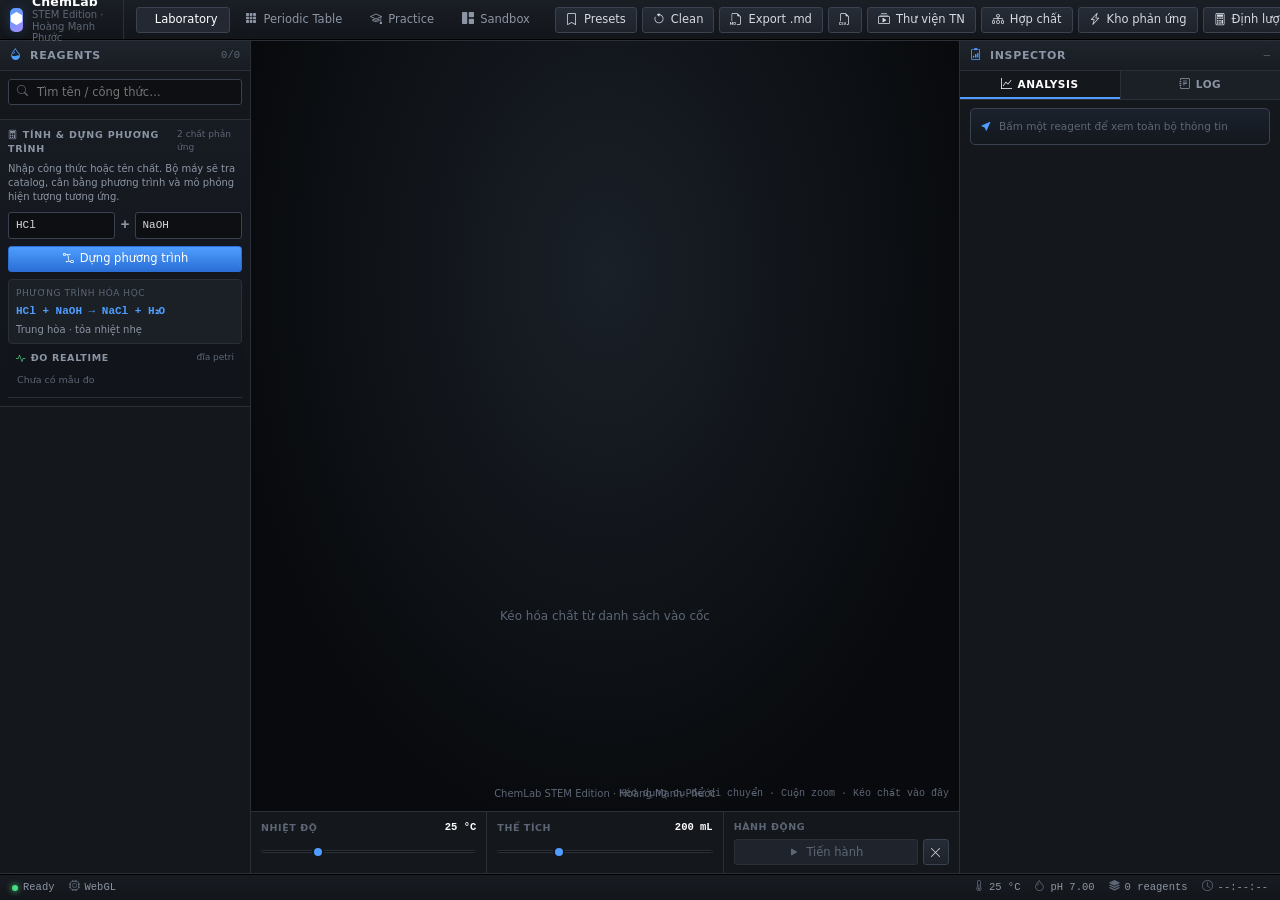
<file: index_updated(1).html>
<!DOCTYPE html>
<html lang="vi" data-bs-theme="dark">
<head>
<meta charset="UTF-8">
<meta name="viewport" content="width=device-width, initial-scale=1, viewport-fit=cover">
<meta name="theme-color" content="#0b0d10">
<meta name="description" content="ChemLab STEM PWA: mô phỏng, định lượng, cân bằng ion và oxi hóa-khử">
<meta name="mobile-web-app-capable" content="yes">
<meta name="apple-mobile-web-app-capable" content="yes">
<meta name="apple-mobile-web-app-status-bar-style" content="black-translucent">
<link rel="manifest" href="./manifest.webmanifest">
<title>ChemLab STEM Edition — Hoàng Mạnh Phước</title>
<link href="https://cdn.jsdelivr.net/npm/bootstrap@5.3.3/dist/css/bootstrap.min.css" rel="stylesheet">
<link href="https://cdn.jsdelivr.net/npm/bootstrap-icons@1.11.3/font/bootstrap-icons.min.css" rel="stylesheet">
<link rel="stylesheet" href="./css/core.css">
<link rel="stylesheet" href="./css/features.css">
</head>
<body>
<div id="splashScreen" role="status" aria-label="Đang khởi động ChemLab STEM"><div class="splash-card"><div class="splash-mark"><i class="bi bi-hexagon-fill"></i></div><h1 class="splash-title">ChemLab</h1><div class="splash-sub">STEM Edition</div><div class="splash-credit">Sản phẩm phát triển bởi Hoàng Mạnh Phước</div><div class="splash-loader"></div></div></div>
<script src="./js/boot.js"></script>
<div class="app" data-view="lab" id="appRoot">
  <header class="app-head">
    <div class="brand">
      <div class="brand-mark"><i class="bi bi-hexagon-fill"></i></div>
      <div><div class="brand-name">ChemLab</div><div class="brand-tag">STEM Edition · Hoàng Mạnh Phước</div></div>
    </div>
    <div class="view-switch" id="viewSwitch">
      <button class="view-tab active" data-view="lab"><i class="bi bi-beaker"></i><span>Laboratory</span></button>
      <button class="view-tab" data-view="table"><i class="bi bi-grid-3x3-gap-fill"></i><span>Periodic Table</span></button>
      <button class="view-tab" data-view="practice"><i class="bi bi-mortarboard"></i><span>Practice</span></button><button class="view-tab" data-view="sandbox"><i class="bi bi-grid-1x2-fill"></i><span>Sandbox</span></button>
    </div>
    <div class="head-spacer"></div>
    <div class="head-toolbar" id="toolbarLab">
      <button class="btn-u" data-bs-toggle="dropdown"><i class="bi bi-bookmark"></i> Presets</button>
      <ul class="dropdown-menu dropdown-menu-dark" id="presetsMenu"></ul>
      <button class="btn-u" id="btnReset"><i class="bi bi-arrow-counterclockwise"></i> Clean</button>
      <button class="btn-u" id="btnExportMd"><i class="bi bi-filetype-md"></i> Export .md</button>
      <button class="btn-u" id="btnExportCsv"><i class="bi bi-filetype-csv"></i></button><button class="btn-u" data-bs-toggle="modal" data-bs-target="#libraryModal"><i class="bi bi-collection-play"></i> Thư viện TN</button><button class="btn-u" data-bs-toggle="modal" data-bs-target="#compoundModal"><i class="bi bi-diagram-3"></i> Hợp chất</button><button class="btn-u" data-bs-toggle="modal" data-bs-target="#reactionModal"><i class="bi bi-lightning-charge"></i> Kho phản ứng</button><button class="btn-u" data-bs-toggle="modal" data-bs-target="#quantModal"><i class="bi bi-calculator"></i> Định lượng</button><button class="btn-u" data-bs-toggle="modal" data-bs-target="#advancedChemModal"><i class="bi bi-shuffle"></i> Ion / Redox</button><button class="btn-u" data-bs-toggle="modal" data-bs-target="#knowledgeModal"><i class="bi bi-book-half"></i> MT2</button>
    </div>
    <div class="head-toolbar" id="toolbarTable" style="display:none;">
      <div class="chem-search" style="width:240px;"><i class="bi bi-search"></i><input type="text" id="elSearch" placeholder="Tìm nguyên tố…" autocomplete="off"></div>
    </div>
    <button class="btn-u" data-bs-toggle="modal" data-bs-target="#helpModal"><i class="bi bi-question-circle"></i></button>
  </header>

  <aside class="panel panel-left view-lab">
    <div class="panel-head"><i class="bi bi-droplet-half lead"></i><span class="panel-title">Reagents</span><span class="panel-count" id="chemCount">0/0</span></div>
    <div class="chem-toolbar">
      <div class="chem-search"><i class="bi bi-search"></i><input type="text" id="chemSearch" placeholder="Tìm tên / công thức…" autocomplete="off"></div>
      <div class="chem-filters" id="chemFilters"></div>
    </div>
    <div class="formula-workbench"><div class="instrument-rack-head"><span><i class="bi bi-calculator"></i> Tính & dựng phương trình</span><span class="hint">2 chất phản ứng</span></div><p class="formula-help">Nhập công thức hoặc tên chất. Bộ máy sẽ tra catalog, cân bằng phương trình và mô phỏng hiện tượng tương ứng.</p><div class="formula-inputs"><input id="calcReactantA" class="formula-input" value="HCl" placeholder="Chất A, ví dụ HCl"><span class="formula-plus">+</span><input id="calcReactantB" class="formula-input" value="NaOH" placeholder="Chất B, ví dụ NaOH"></div><button class="btn-u primary formula-run" id="btnBuildEquation"><i class="bi bi-bezier2"></i> Dựng phương trình</button><div class="formula-result" id="formulaResult"><div class="formula-result-label">Phương trình hóa học</div><div class="formula-equation" id="formulaEquation">HCl + NaOH → NaCl + H₂O</div><div class="formula-phenomenon" id="formulaPhenomenon">Trung hòa · tỏa nhiệt nhẹ</div></div><div class="live-measurements"><div class="measurement-head"><span><i class="bi bi-activity"></i> Đo realtime</span><span class="hint">đĩa petri</span></div><div id="liveReadouts" class="live-readouts"><div class="measurement-empty">Chưa có mẫu đo</div></div></div></div>
    <div class="panel-body flush"><div class="chem-list" id="chemList"></div></div>
  </aside>

  <main class="panel panel-center view-lab">
    <div class="viewport" id="viewport">
      <div class="viewport-hud" id="viewportHud"></div>
      <div class="viewport-hint">Kéo dụng cụ để di chuyển · Cuộn zoom · Kéo chất vào đây</div>
      <div class="viewport-empty" id="viewportEmpty"><i class="bi bi-beaker"></i><p>Kéo hóa chất từ danh sách vào cốc</p></div>
      <div class="viewport-drop-hint"><div><i class="bi bi-box-arrow-in-down"></i><p>THẢ VÀO ĐỂ THÊM VÀO ĐĨA PETRI</p></div></div><div class="stem-credit">ChemLab STEM Edition · Hoàng Mạnh Phước</div>
    </div>
    <div class="control-strip">
      <div class="control-cell">
        <div class="control-label"><span>Nhiệt độ</span><span class="control-value" id="valTemp">25 °C</span></div>
        <input type="range" class="slider" id="rngTemp" min="0" max="100" step="1" value="25">
      </div>
      <div class="control-cell">
        <div class="control-label"><span>Thể tích</span><span class="control-value" id="valVolume">200 mL</span></div>
        <input type="range" class="slider" id="rngVolume" min="50" max="600" step="10" value="200">
      </div>
      <div class="control-cell">
        <div class="control-label"><span>Hành động</span></div>
        <div style="display:flex;gap:5px;">
          <button class="btn-u primary" id="btnRun" style="flex:1;justify-content:center;" disabled><i class="bi bi-play-fill"></i> Tiến hành</button>
          <button class="btn-u btn-icon" id="btnClear" title="Bỏ chọn"><i class="bi bi-x-lg"></i></button>
        </div>
      </div>
    </div>
  </main>

  <aside class="panel panel-right view-lab">
    <div class="panel-head"><i class="bi bi-clipboard2-data lead"></i><span class="panel-title">Inspector</span><span class="panel-count" id="analysisCount">—</span></div>
    <div class="right-tabs">
      <button class="right-tab active" data-rtab="analysis"><i class="bi bi-graph-up"></i>Analysis</button>
      <button class="right-tab" data-rtab="log"><i class="bi bi-journal-text"></i>Log</button>
    </div>
    <div class="tab-pane active" id="paneAnalysis"><div class="reagent-inspector" id="reagentInspector"><div class="inspector-empty"><i class="bi bi-cursor-fill"></i><span>Bấm một reagent để xem toàn bộ thông tin</span></div></div><div class="analysis" id="analysis"></div></div>
    <div class="tab-pane" id="paneLog">
      <table class="log-table">
        <thead><tr><th>Time</th><th>Mix</th><th>Phenomenon</th><th>°C</th><th>pH</th><th>Verdict</th></tr></thead>
        <tbody id="logBody"></tbody>
      </table>
      <div class="log-empty" id="logEmpty">Chưa có thí nghiệm nào</div>
    </div>
  </aside>

  <aside class="panel panel-sandbox-tools view-sandbox"><div class="panel-head"><i class="bi bi-flask2 lead"></i><span class="panel-title">Chọn hóa chất</span><span class="panel-count" id="sandboxMaterialCount">0</span></div><div class="sandbox-tools-body"><div class="sandbox-credit"><strong>Sandbox Chemistry</strong><br>Chọn công thức thật rồi kéo lên bảng để xem chất rơi, trộn và phản ứng. Lấy cảm hứng từ <a href="https://github.com/R74nCom/sandboxels" target="_blank" rel="noreferrer">Sandboxels</a>.</div><div class="sandbox-row"><button class="btn-u primary" id="sandboxPause"><i class="bi bi-pause-fill"></i> Tạm dừng</button><button class="btn-u" id="sandboxReset"><i class="bi bi-arrow-counterclockwise"></i> Xóa bàn</button></div><div class="sandbox-row"><button class="btn-u sm" id="sandboxEraser"><i class="bi bi-eraser"></i> Tẩy</button><button class="btn-u sm" id="sandboxSample"><i class="bi bi-lightning-charge"></i> Mẫu HCl + NaOH</button></div><label class="sandbox-label">Cỡ cọ <span id="sandboxBrushValue">4</span></label><input id="sandboxBrush" class="slider" type="range" min="1" max="10" value="4"><div class="sandbox-palette-title">Hóa chất phổ biến</div><div class="sandbox-palette" id="sandboxPalette"></div></div></aside><main class="panel panel-sandbox-canvas view-sandbox"><div class="panel-head"><i class="bi bi-stars lead"></i><span class="panel-title">Chemistry Sandbox</span><span class="panel-count" id="sandboxStatus">Đang chạy</span></div><div class="sandbox-canvas-wrap"><canvas id="sandboxCanvas"></canvas><div class="sandbox-help">Kéo để rắc chất · Các chất tự rơi và phản ứng khi chạm nhau</div></div></main><aside class="panel panel-sandbox-info view-sandbox"><div class="panel-head"><i class="bi bi-activity lead"></i><span class="panel-title">Bảng quan sát</span></div><div class="sandbox-info-body"><div id="sandboxSelectedInfo" class="sandbox-selected-info">Chọn một công thức ở bên trái</div><div class="sandbox-stat-grid"><div><span>Hạt trên bàn</span><strong id="sandboxParticleCount">0</strong></div><div><span>Phản ứng</span><strong id="sandboxReactionCount">0</strong></div></div><div class="section-title"><i class="bi bi-bezier2"></i> Phương trình gần nhất</div><div id="sandboxEquation" class="sandbox-equation">Chưa có phản ứng</div><div class="section-title"><i class="bi bi-lightbulb"></i> Cách chơi</div><p class="sandbox-note">Chọn HCl, NaOH, Na₂CO₃, Zn, Fe, CuSO₄, H₂O₂ hoặc MnO₂. Rắc hai chất cạnh nhau để tạo hiện tượng và phương trình.</p><div class="sandbox-reaction-log" id="sandboxReactionLog">Chưa ghi nhận phản ứng</div></div></aside>

  <aside class="panel panel-legend view-table">
    <div class="panel-head"><i class="bi bi-palette lead"></i><span class="panel-title">Phân loại</span></div>
    <div class="panel-body"><div class="legend-list" id="ptableLegend"></div></div>
  </aside>

  <main class="panel panel-ptable view-table">
    <div class="panel-head"><i class="bi bi-grid-3x3-gap-fill lead"></i><span class="panel-title">Periodic Table of Elements</span><span class="panel-count" id="ptableCount">118 nguyên tố</span></div>
    <div class="ptable-wrap"><div class="ptable-inner"><div class="ptable-grid" id="ptableGrid"></div></div></div>
  </main>

  <aside class="panel panel-element view-table">
    <div class="panel-head"><i class="bi bi-info-circle lead"></i><span class="panel-title">Element Inspector</span><span class="panel-count" id="elCount">—</span></div>
    <div class="panel-body"><div class="element-detail" id="elementDetail"></div></div>
  </aside>

  <main class="panel panel-practice view-practice">
    <div class="panel-head"><i class="bi bi-mortarboard lead"></i><span class="panel-title">Practice Mode</span><span class="panel-count" id="practiceCount">—</span></div>
    <div class="practice-wrap">
      <div class="practice-card">
        <div class="practice-head">
          <i class="bi bi-lightning-charge-fill" style="color:var(--warn);"></i>
          <h3>Cân bằng & Hoàn thành phương trình</h3>
          <div class="meta" id="practiceMeta">Câu 1 / 12</div>
        </div>
        <div class="practice-body">
          <div class="practice-progress" id="practiceProgress"></div>
          <div class="practice-stats">
            <div class="stat"><div class="k">Đúng</div><div class="v" id="statCorrect">0</div></div>
            <div class="stat"><div class="k">Sai</div><div class="v" id="statWrong">0</div></div>
            <div class="stat"><div class="k">Streak</div><div class="v" id="statStreak">0</div></div>
          </div>
          <div class="practice-q" id="practiceQ"></div>
          <div class="practice-eq" id="practiceEq"></div>
          <div class="palette-label">Chọn chất để điền vào ô trống</div>
          <div class="palette" id="practicePalette"></div>
          <div class="practice-actions">
            <div class="practice-feedback info" id="practiceFeedback">Chọn một chất bên trên để bắt đầu</div>
            <button class="btn-u" id="btnPracReset"><i class="bi bi-arrow-counterclockwise"></i> Làm lại</button>
            <button class="btn-u primary" id="btnPracNext"><i class="bi bi-arrow-right"></i> Câu tiếp</button>
          </div>
        </div>
      </div>
    </div>
  </main>

  <aside class="panel panel-side view-practice">
    <div class="panel-head"><i class="bi bi-list-ol lead"></i><span class="panel-title">Bài tập</span><span class="panel-count" id="sideCount">—</span></div>
    <div class="panel-body"><div class="side-list" id="practiceSide"></div></div>
  </aside>

  <footer class="app-status">
    <span class="item"><span class="dot"></span><span id="statusMsg">Ready</span></span>
    <span class="item"><i class="bi bi-cpu"></i><span id="statusDevice">WebGL</span></span>
    <span class="spacer"></span>
    <span class="item"><i class="bi bi-thermometer-half"></i><span id="statusTemp">25 °C</span></span>
    <span class="item"><i class="bi bi-droplet"></i><span id="statusPh">pH 7.00</span></span>
    <span class="item"><i class="bi bi-stack"></i><span id="statusCount">0 reagents</span></span>
    <span class="item"><i class="bi bi-clock"></i><span id="statusTime">--:--:--</span></span>
  </footer>
</div>

<div class="modal fade" id="libraryModal" tabindex="-1"><div class="modal-dialog modal-lg modal-dialog-centered modal-dialog-scrollable"><div class="modal-content"><div class="modal-header"><h5 class="modal-title"><i class="bi bi-collection-play" style="color:var(--accent);"></i> Thư viện thí nghiệm phổ thông</h5><button class="btn-close" data-bs-dismiss="modal"></button></div><div class="modal-body"><p class="library-intro">Chọn một bài mẫu để nạp nhanh hóa chất, nhiệt độ và thể tích vào đĩa petri. Hãy quan sát phương trình ở sidebar rồi nhấn <strong>Tiến hành</strong>.</p><div class="library-grid" id="experimentLibrary"></div></div></div></div></div>

<div class="modal fade" id="compoundModal" tabindex="-1"><div class="modal-dialog modal-xl modal-dialog-centered modal-dialog-scrollable"><div class="modal-content"><div class="modal-header"><h5 class="modal-title"><i class="bi bi-diagram-3" style="color:var(--accent);"></i> Kho hợp chất vô cơ & hữu cơ</h5><button class="btn-close" data-bs-dismiss="modal"></button></div><div class="modal-body"><div class="compound-toolbar"><div class="chem-search"><i class="bi bi-search"></i><input id="compoundSearch" placeholder="Tìm công thức, tên hoặc loại cấu trúc…" autocomplete="off"></div><span class="panel-count" id="compoundCount"></span></div><div class="compound-layout"><div class="compound-list" id="compoundList"></div><div class="compound-detail" id="compoundDetail"><div class="measurement-empty">Chọn hợp chất để xem biểu diễn.</div></div></div></div></div></div></div>


<div class="modal fade" id="reactionModal" tabindex="-1"><div class="modal-dialog modal-xl modal-dialog-centered modal-dialog-scrollable"><div class="modal-content"><div class="modal-header"><h5 class="modal-title"><i class="bi bi-lightning-charge" style="color:var(--accent);"></i> Kho hàng nghìn phản ứng hóa học</h5><button class="btn-close" data-bs-dismiss="modal"></button></div><div class="modal-body"><p class="reaction-library-intro">Tra cứu các phương trình được tạo từ bộ quy tắc cân bằng và độ tan. Dữ liệu dùng cho học tập; điều kiện thực tế, nồng độ và tốc độ phản ứng cần được kiểm chứng trong tài liệu chuyên môn.</p><div class="reaction-toolbar"><div class="chem-search"><i class="bi bi-search"></i><input id="reactionSearch" placeholder="Tìm chất, phương trình hoặc loại phản ứng…" autocomplete="off"></div><select id="reactionTypeFilter" class="reaction-filter"><option value="all">Tất cả loại phản ứng</option><option value="Trung hòa">Trung hòa</option><option value="Axit + cacbonat">Axit + cacbonat</option><option value="Trao đổi tạo kết tủa">Trao đổi tạo kết tủa</option><option value="Thế đơn">Thế đơn</option><option value="Phân hủy nhiệt">Phân hủy nhiệt</option><option value="Cháy">Cháy</option></select><span class="panel-count" id="reactionLibraryCount"></span></div><div class="reaction-library-layout"><div class="reaction-library-list" id="reactionLibraryList"></div><div class="reaction-library-detail" id="reactionLibraryDetail"><div class="measurement-empty">Chọn một phản ứng để xem chi tiết.</div></div></div></div></div></div></div>


<div class="modal fade" id="quantModal" tabindex="-1"><div class="modal-dialog modal-lg modal-dialog-centered modal-dialog-scrollable"><div class="modal-content"><div class="modal-header"><h5 class="modal-title"><i class="bi bi-calculator" style="color:var(--accent);"></i> Máy tính định lượng phản ứng</h5><button class="btn-close" data-bs-dismiss="modal"></button></div><div class="modal-body"><div class="pwa-strip"><strong>Định luật tỉ lượng:</strong> nᵢ / hệ sốᵢ = ξ. Nhập một lượng chất đã biết để tính mol, khối lượng, thể tích khí và thể tích dung dịch sản phẩm.</div><div class="quant-field"><label>Phản ứng cân bằng</label><select id="quantReaction" class="knowledge-select"></select></div><div id="quantEquation" class="quant-equation"></div><div class="quant-grid"><div class="quant-field"><label>Chất đã biết</label><select id="quantKnown" class="knowledge-select"></select></div><div class="quant-field"><label>Chất cần tính</label><select id="quantTarget" class="knowledge-select"></select></div><div class="quant-field"><label>Lượng chất đã biết</label><input id="quantAmount" type="number" min="0" step="any" value="0.100"></div><div class="quant-field"><label>Đơn vị lượng nhập</label><select id="quantUnit" class="knowledge-select"><option value="mol">mol</option><option value="g">g</option><option value="mL">mL dung dịch</option><option value="L">L khí (25°C, 1 atm)</option></select></div><div class="quant-field"><label>Nồng độ dung dịch (M), nếu có</label><input id="quantConcentration" type="number" min="0" step="any" value="1.000"></div><div class="quant-field"><label>Nồng độ đích (M), tùy chọn</label><input id="quantTargetConcentration" type="number" min="0" step="any" value="1.000"></div></div><div class="quant-actions"><button class="btn-u primary" id="btnQuantCalc"><i class="bi bi-play-fill"></i> Tính toán</button><span id="quantHint" style="font-size:10px;color:var(--txt-3)"></span></div><div id="quantResult" class="quant-result"><div class="qv"><div class="qk">Kết quả</div><div class="qnum">Chưa tính</div></div></div></div></div></div></div>
<div class="modal fade" id="advancedChemModal" tabindex="-1"><div class="modal-dialog modal-xl modal-dialog-centered modal-dialog-scrollable"><div class="modal-content"><div class="modal-header"><h5 class="modal-title"><i class="bi bi-shuffle" style="color:var(--accent);"></i> Cân bằng ion rút gọn & oxi hóa–khử</h5><button class="btn-close" data-bs-dismiss="modal"></button></div><div class="modal-body"><div class="pwa-strip"><strong>Phương pháp ion–electron:</strong> tách bán phản ứng, cân bằng nguyên tố và điện tích bằng H₂O/H⁺ (môi trường axit) hoặc OH⁻ (môi trường bazơ), rồi triệt tiêu electron.</div><div class="redox-layout"><div><div class="section-title" style="margin-top:0"><i class="bi bi-lightning-charge"></i> Oxi hóa–khử nâng cao</div><div id="redoxList" class="redox-list"></div></div><div id="redoxDetail" class="redox-detail"><div class="measurement-empty">Chọn phản ứng để xem số oxi hóa, electron và hai bán phản ứng.</div></div></div><div class="section-title"><i class="bi bi-diagram-3"></i> Cân bằng ion rút gọn</div><div class="ion-layout"><div id="ionList" class="ion-list"></div><div id="ionDetail" class="ion-detail"><div class="measurement-empty">Chọn một phản ứng ion.</div></div></div></div></div></div></div>
<div class="modal fade" id="knowledgeModal" tabindex="-1"><div class="modal-dialog modal-lg modal-dialog-centered modal-dialog-scrollable"><div class="modal-content"><div class="modal-header"><h5 class="modal-title"><i class="bi bi-book-half" style="color:var(--accent);"></i> Kiến thức MT2 tích hợp</h5><button class="btn-close" data-bs-dismiss="modal"></button></div><div class="modal-body"><div class="pwa-strip"><strong>Nguồn kiến thức:</strong> MT2 gồm 11 chương tiếng Việt/Anh, CSDL 105 phản ứng, 127 chất và 103 nguyên tố. Nội dung dưới đây được tóm tắt để dùng trực tiếp trong ChemLab.</div><div class="knowledge-card"><h6>Định lượng và dung dịch · Chương I, VII</h6><p>n = m/M; C<sub>M</sub> = n/V; C% = m<sub>ct</sub>/m<sub>dd</sub> × 100%; với phản ứng aA + bB → sản phẩm: n(A)/a = n(B)/b = ξ. Định luật đương lượng: V<sub>A</sub>N<sub>A</sub> = V<sub>B</sub>N<sub>B</sub>.</p></div><div class="knowledge-card"><h6>Điện li và ion rút gọn · Chương VIII</h6><p>Trong dung dịch, chất điện li phân li thành ion. Phương trình ion rút gọn chỉ giữ các tiểu phân thực sự tham gia; ion khán giả được triệt tiêu hai vế.</p></div><div class="knowledge-card"><h6>Oxi hóa–khử và điện hóa · Chương X</h6><ul><li>Chất khử nhường electron, số oxi hóa tăng.</li><li>Chất oxi hóa nhận electron, số oxi hóa giảm.</li><li>Tổng electron nhường = tổng electron nhận.</li><li>E<sub>pin</sub> = E<sub>catot</sub> − E<sub>anot</sub>; E°<sub>pin</sub> &gt; 0 gợi ý chiều tự phát ở điều kiện chuẩn.</li></ul></div><div class="knowledge-card"><h6>Chương còn lại trong MT2</h6><p>Khái niệm và định luật cơ bản; cấu tạo nguyên tử; liên kết hóa học; nhiệt động học; động hóa học; cân bằng hóa học; hóa keo; phụ lục nhiệt hóa học. Dữ liệu gốc vẫn được giữ trong gói MT2 người dùng cung cấp.</p></div></div></div></div></div>

<div class="modal fade" id="helpModal" tabindex="-1">
  <div class="modal-dialog modal-lg modal-dialog-centered modal-dialog-scrollable">
    <div class="modal-content">
      <div class="modal-header"><h5 class="modal-title"><i class="bi bi-book" style="color:var(--accent);"></i> Cơ sở lý thuyết</h5><button class="btn-close" data-bs-dismiss="modal"></button></div>
      <div class="modal-body">
        <h6>1. Loại phản ứng chính</h6>
        <ul>
          <li><strong>Trung hòa:</strong> <code>HCl + NaOH → NaCl + H₂O</code></li>
          <li><strong>Trao đổi:</strong> <code>AgNO₃ + NaCl → AgCl↓ + NaNO₃</code></li>
          <li><strong>Kim loại + axit:</strong> <code>Zn + 2HCl → ZnCl₂ + H₂↑</code></li>
          <li><strong>Đẩy kim loại:</strong> <code>Fe + CuSO₄ → FeSO₄ + Cu↓</code></li>
          <li><strong>Axit + cacbonat:</strong> <code>2HCl + Na₂CO₃ → 2NaCl + H₂O + CO₂↑</code></li>
          <li><strong>Oxi hóa – khử:</strong> <code>2KMnO₄ + 16HCl → 2KCl + 2MnCl₂ + 5Cl₂↑ + 8H₂O</code></li>
        </ul>
        <h6>2. Drag & Drop 3D</h6>
        <p>Kéo một chất từ danh sách bên trái vào khung 3D. Model hiển thị theo dạng chất: <strong>rắn</strong> (khối đa diện), <strong>bột</strong> (hạt mịn), <strong>dung dịch</strong> (giọt lỏng), <strong>khí</strong> (mây mờ).</p>
        <h6>3. Lửa & Nổ</h6>
        <p>Phản ứng tỏa nhiệt sẽ có lửa bốc lên bề mặt. Phản ứng nguy hiểm (Cl₂, H₂S) sẽ <strong>phát nổ</strong>: sóng xung kích + tia lửa + rung camera.</p>
        <h6>4. Tính công thức & dựng phương trình</h6><p>Nhập hai công thức vào ô <strong>Tính & dựng phương trình</strong>. Hệ thống tra catalog, dựng phương trình đã cân bằng và hiển thị hiện tượng mô phỏng tương ứng; các chất chưa có quy tắc sẽ được báo rõ để tránh khẳng định sai.</p><h6>5. Mô hình đĩa petri & đo realtime</h6><p>Đĩa petri giữ kích thước cố định. Khi đổi thể tích, mặt chất lỏng phẳng dâng/hạ theo thể tích; không còn hình trụ màu xám che mẫu. Bảng <strong>Đo realtime</strong> hiển thị nhiệt độ và pH của mẫu hiện tại.</p><h6>6. Hiệu suất mobile</h6><p>Thiết bị yếu tự động chuyển sang chất lượng low-power: giảm khử răng cưa, pixel ratio, bóng đổ và số polygon nhưng vẫn giữ tương tác chính.</p><h6>7. Sandbox & kho hợp chất</h6><p>Sandbox mô phỏng dạng hạt tự do với nhiệt, mật độ và phản ứng tiếp xúc. Kho hợp chất có catalog sinh tự động cho hàng nghìn mục vô cơ, hữu cơ và polymer, kèm chuỗi ngang, chuỗi polymer và vòng lục giác minh họa.</p><p class="small text-secondary">Tham chiếu kiến trúc falling-sand: <a href="https://github.com/R74nCom/sandboxels" target="_blank" rel="noreferrer">R74nCom/Sandboxels</a>. Mã nguồn gốc thuộc R74n và tuân theo R74n Content License 1.1; ChemLab giữ credit và không xóa thông báo license.</p><h6>8. Markdown Export</h6><p>Nhấn <code>Export .md</code> để tải log kèm phương trình hóa học.</p>
      </div>
    </div>
  </div>
</div>

<div id="toasts"></div>

<script src="https://cdn.jsdelivr.net/npm/bootstrap@5.3.3/dist/js/bootstrap.bundle.min.js"></script>
<script type="importmap">{"imports":{"three":"https://cdn.jsdelivr.net/npm/three@0.161.0/build/three.module.js","three/addons/":"https://cdn.jsdelivr.net/npm/three@0.161.0/examples/jsm/"}}</script>
<script type="module" src="./js/app.js"></script>
<script src="./js/pwa.js" defer></script>
</body>
</html>
</file>
<file: css/core.css>
/* ChemLab core layout, theme and laboratory styles */

:root{--bg-0:#0b0d10;--bg-1:#14171c;--bg-2:#1b1f26;--bg-3:#232833;--bg-4:#2c323d;--line:#2a2f38;--line-2:#3a4150;--txt:#d6dae0;--txt-2:#8c95a4;--txt-3:#5d6675;--accent:#4f9eff;--accent-2:#2b6fd6;--accent-glow:rgba(79,158,255,.22);--ok:#4ade80;--warn:#fbbf24;--dang:#f87171;--purple:#a78bfa;--radius:4px;--h-head:40px;--h-status:26px;--w-left:280px;--w-right:360px;--font:-apple-system,BlinkMacSystemFont,"Segoe UI",Roboto,system-ui,sans-serif;--mono:"JetBrains Mono",ui-monospace,"SF Mono",Menlo,Consolas,monospace}
*,*::before,*::after{box-sizing:border-box}html,body{height:100%}
body{margin:0;font-family:var(--font);font-size:13px;line-height:1.45;color:var(--txt);background:var(--bg-0);overflow:hidden;-webkit-font-smoothing:antialiased}
::-webkit-scrollbar{width:10px;height:10px}::-webkit-scrollbar-track{background:transparent}::-webkit-scrollbar-thumb{background:#2a3038;border-radius:6px;border:2px solid transparent;background-clip:content-box}::-webkit-scrollbar-thumb:hover{background:#3a4150;background-clip:content-box}
button,input,select{font:inherit;color:inherit}button{cursor:pointer}.mono{font-family:var(--mono);font-variant-numeric:tabular-nums}
.app{display:grid;grid-template-rows:var(--h-head) 1fr var(--h-status);grid-template-columns:var(--w-left) 1fr var(--w-right);grid-template-areas:"head head head" "left center right" "status status status";height:100vh;height:100dvh;gap:1px;background:var(--line)}
.app[data-view="table"]{grid-template-columns:220px 1fr 360px;grid-template-areas:"head head head" "legend ptable element" "status status status"}
.app[data-view="practice"]{grid-template-columns:1fr 380px;grid-template-areas:"head head" "practice side" "status status"}
.view-lab,.view-table,.view-practice{display:none!important}
.app[data-view="lab"] .view-lab{display:flex!important}
.app[data-view="table"] .view-table{display:flex!important}
.app[data-view="practice"] .view-practice{display:flex!important}
.app-head{grid-area:head;display:flex;align-items:center;gap:0;background:linear-gradient(180deg,#1a1e25,#12151a);border-bottom:1px solid #000;padding:0 10px}
.brand{display:flex;align-items:center;gap:9px;padding-right:14px;border-right:1px solid var(--line);height:100%}
.brand-mark{width:24px;height:24px;display:grid;place-items:center;background:linear-gradient(135deg,var(--accent),var(--purple));border-radius:5px;color:#fff;font-size:13px;box-shadow:0 0 12px var(--accent-glow)}
.brand-name{font-weight:600;font-size:12.5px;color:#fff;letter-spacing:.01em;line-height:1.15}
.brand-tag{font-size:10px;color:var(--txt-3);line-height:1.15}
.view-switch{display:flex;gap:2px;padding:0 12px;height:100%;align-items:center}
.view-tab{display:inline-flex;align-items:center;gap:6px;height:26px;padding:0 12px;background:transparent;border:1px solid transparent;border-radius:3px;color:var(--txt-2);font-size:11.5px;font-weight:500;white-space:nowrap;transition:all .12s}
.view-tab:hover{color:var(--txt);background:var(--bg-2)}
.view-tab.active{background:var(--bg-3);color:#fff;border-color:var(--line-2)}
.view-tab i{font-size:12px}.head-spacer{flex:1}
.head-toolbar{display:flex;align-items:center;gap:5px;padding-right:8px}
.btn-u{display:inline-flex;align-items:center;gap:6px;height:26px;padding:0 10px;background:linear-gradient(180deg,#262c36,#1e232b);border:1px solid var(--line-2);border-radius:3px;color:var(--txt);font-size:11.5px;font-weight:500;white-space:nowrap;transition:all .1s}
.btn-u:hover{background:linear-gradient(180deg,#2c3441,#242a34);border-color:#4a5464}
.btn-u:active{background:var(--bg-4);transform:translateY(1px)}
.btn-u.primary{background:linear-gradient(180deg,var(--accent),var(--accent-2));border-color:var(--accent-2);color:#fff}
.btn-u.primary:hover{background:linear-gradient(180deg,#6aaeff,#3b7fe0)}
.btn-u.primary:disabled{background:#1f242c;border-color:var(--line);color:var(--txt-3);cursor:not-allowed;transform:none}
.btn-u.danger{color:var(--dang);border-color:#3a2228}.btn-u.danger:hover{background:#2a181c;border-color:var(--dang)}
.btn-u i{font-size:12px;line-height:1}.btn-u.sm{height:22px;padding:0 8px;font-size:11px}
.btn-icon{width:26px;height:26px;padding:0;justify-content:center}
.panel{background:var(--bg-1);display:flex;flex-direction:column;overflow:hidden;min-width:0;min-height:0}
.panel-left{grid-area:left}.panel-center{grid-area:center}.panel-right{grid-area:right}
.panel-legend{grid-area:legend}.panel-ptable{grid-area:ptable}.panel-element{grid-area:element}
.panel-practice{grid-area:practice}.panel-side{grid-area:side}
.panel-head{display:flex;align-items:center;gap:8px;height:30px;padding:0 10px;background:linear-gradient(180deg,#1f242c,#181c22);border-bottom:1px solid var(--line);flex-shrink:0}
.panel-head i.lead{font-size:12px;color:var(--accent)}
.panel-title{font-size:11px;font-weight:600;letter-spacing:.06em;text-transform:uppercase;color:var(--txt-2)}
.panel-count{margin-left:auto;font-size:10.5px;color:var(--txt-3);font-family:var(--mono)}
.panel-body{flex:1;overflow-y:auto;min-height:0;position:relative}
.panel-body.flush{padding:0}
.chem-toolbar{padding:8px;border-bottom:1px solid var(--line);display:flex;flex-direction:column;gap:6px}
.chem-search{position:relative}
.chem-search input{width:100%;height:26px;padding:0 8px 0 28px;background:#0d0f13;border:1px solid var(--line-2);border-radius:3px;font-size:11.5px;outline:none;transition:border-color .12s}
.chem-search input:focus{border-color:var(--accent);box-shadow:0 0 0 2px var(--accent-glow)}
.chem-search i{position:absolute;left:9px;top:50%;transform:translateY(-50%);color:var(--txt-3);font-size:11px;pointer-events:none}
.chem-filters{display:flex;gap:3px;flex-wrap:wrap}
.chip{height:20px;padding:0 7px;background:transparent;border:1px solid var(--line-2);border-radius:10px;font-size:10.5px;font-weight:500;color:var(--txt-2);transition:all .1s}
.chip:hover{color:var(--txt);border-color:#4a5464}
.chip.active{background:var(--accent-glow);color:var(--accent);border-color:var(--accent)}
.chem-list{padding:3px}
.chem-cat{padding:7px 8px 3px;font-size:9.5px;font-weight:600;letter-spacing:.1em;text-transform:uppercase;color:var(--txt-3)}
.chem-item{display:grid;grid-template-columns:3px 1fr auto;align-items:center;gap:8px;padding:5px 8px;border-radius:3px;cursor:grab;transition:background .1s;user-select:none;position:relative}
.chem-item:hover{background:var(--bg-2)}
.chem-item.selected{background:var(--accent-glow);box-shadow:inset 2px 0 0 var(--accent)}
.chem-item:active{cursor:grabbing}.chem-item.dragging{opacity:.4;transform:scale(.96)}
.chem-item .bar{width:3px;height:24px;border-radius:2px}
.chem-item .meta{min-width:0}
.chem-item .fml{font-family:var(--mono);font-size:12.5px;font-weight:600;color:#fff;line-height:1.15}
.chem-item .nm{font-size:10.5px;color:var(--txt-2);line-height:1.25;overflow:hidden;text-overflow:ellipsis;white-space:nowrap}
.chem-item .badge-state{font-family:var(--mono);font-size:9.5px;font-weight:600;color:var(--txt-3);padding:1px 5px;border-radius:2px;background:#0d0f13;border:1px solid var(--line)}
.chem-item .badge-form{position:absolute;top:3px;right:3px;font-size:8.5px;color:var(--accent);opacity:.85;font-family:var(--mono)}
.viewport{position:relative;flex:1;min-height:0;background:radial-gradient(ellipse at 50% 30%,#1a2028 0%,#080a0d 75%);transition:box-shadow .18s}
.viewport.drag-over{box-shadow:inset 0 0 0 3px var(--accent),inset 0 0 80px rgba(79,158,255,.15)}
.viewport canvas{display:block;width:100%!important;height:100%!important}
.viewport-hud{position:absolute;top:10px;left:10px;display:flex;gap:5px;flex-wrap:wrap;pointer-events:none;max-width:calc(100% - 20px)}
.hud-tag{display:inline-flex;align-items:center;gap:5px;height:22px;padding:0 8px;background:rgba(11,13,16,.85);border:1px solid var(--line-2);border-radius:3px;font-size:10.5px;font-weight:600;color:var(--txt);font-family:var(--mono)}
.hud-tag i{font-size:11px}
.hud-tag.ok{color:var(--ok);border-color:#1e4a26}.hud-tag.warning{color:var(--warn);border-color:#4d3a0e}
.hud-tag.danger{color:var(--dang);border-color:#4d2226}.hud-tag.info{color:var(--accent);border-color:var(--accent-2)}
.viewport-hint{position:absolute;bottom:10px;right:10px;font-size:10px;color:var(--txt-3);font-family:var(--mono);pointer-events:none}
.viewport-drop-hint{position:absolute;inset:0;display:grid;place-items:center;pointer-events:none;opacity:0;transition:opacity .18s;color:var(--accent);text-align:center}
.viewport.drag-over .viewport-drop-hint{opacity:1}
.viewport-drop-hint i{font-size:52px;display:block;margin-bottom:12px}
.viewport-drop-hint p{font-size:13px;font-weight:600;margin:0}
.viewport-empty{position:absolute;inset:0;display:grid;place-items:center;pointer-events:none;text-align:center;color:var(--txt-3)}
.viewport-empty.hidden{display:none}
.viewport-empty i{font-size:32px;opacity:.35;display:block;margin-bottom:8px}
.viewport-empty p{font-size:12px;margin:0}
.control-strip{display:grid;grid-template-columns:repeat(auto-fit,minmax(140px,1fr));gap:1px;background:var(--line);border-top:1px solid var(--line);flex-shrink:0}
.control-cell{background:var(--bg-1);padding:8px 10px;min-width:0}
.control-label{display:flex;justify-content:space-between;align-items:center;font-size:9.5px;font-weight:600;letter-spacing:.06em;text-transform:uppercase;color:var(--txt-3);margin-bottom:5px}
.control-value{font-family:var(--mono);font-size:10.5px;color:#fff;font-weight:600;text-transform:none;letter-spacing:0}
.slider{width:100%;height:3px;-webkit-appearance:none;appearance:none;background:#0d0f13;border-radius:2px;outline:none;border:1px solid var(--line)}
.slider::-webkit-slider-thumb{-webkit-appearance:none;width:12px;height:12px;background:var(--accent);border-radius:50%;border:2px solid var(--bg-1);cursor:pointer}
.slider::-moz-range-thumb{width:12px;height:12px;background:var(--accent);border-radius:50%;border:2px solid var(--bg-1);cursor:pointer}
.toggle-row{display:flex;align-items:center;gap:8px;height:24px}
.toggle{position:relative;width:30px;height:16px;background:#0d0f13;border:1px solid var(--line-2);border-radius:8px;transition:all .15s;flex-shrink:0}
.toggle::after{content:'';position:absolute;top:1px;left:1px;width:12px;height:12px;background:var(--txt-2);border-radius:50%;transition:all .15s}
.toggle.on{background:var(--accent-2);border-color:var(--accent)}
.toggle.on::after{transform:translateX(14px);background:#fff}
.toggle-label{font-size:11.5px;color:var(--txt)}.stir-action{margin-left:auto;min-width:76px;justify-content:center}
.analysis{padding:10px}
.status-block{display:flex;align-items:flex-start;gap:9px;padding:9px 11px;border-radius:var(--radius);border:1px solid;margin-bottom:10px}
.status-block i.lead{font-size:16px;line-height:1.2;flex-shrink:0}
.status-block .title{font-size:12.5px;font-weight:600;line-height:1.25}
.status-block .sub{font-size:10.5px;opacity:.8;margin-top:2px;font-family:var(--mono)}
.status-block.ok{background:rgba(74,222,128,.08);border-color:#1e4a26;color:var(--ok)}
.status-block.warning{background:rgba(251,191,36,.08);border-color:#4d3a0e;color:var(--warn)}
.status-block.danger{background:rgba(248,113,113,.08);border-color:#4d2226;color:var(--dang)}
.status-block.idle{background:var(--bg-2);border-color:var(--line);color:var(--txt-2)}
.metric-grid{display:grid;grid-template-columns:repeat(2,1fr);gap:1px;background:var(--line);border:1px solid var(--line);border-radius:var(--radius);overflow:hidden;margin-bottom:10px}
.metric{background:var(--bg-2);padding:7px 9px}
.metric .k{font-size:9.5px;font-weight:600;letter-spacing:.06em;text-transform:uppercase;color:var(--txt-3)}
.metric .v{font-family:var(--mono);font-size:15px;font-weight:600;color:#fff;margin-top:1px;line-height:1.1}
.metric .u{font-size:10.5px;color:var(--txt-2);font-weight:400;margin-left:2px}
.section-title{display:flex;align-items:center;gap:6px;font-size:10.5px;font-weight:600;letter-spacing:.06em;text-transform:uppercase;color:var(--txt-2);margin:14px 0 7px}
.section-title i{font-size:11px}.section-title:first-child{margin-top:0}
.reaction{padding:9px 11px;border-radius:var(--radius);background:var(--bg-2);border:1px solid var(--line);border-left-width:3px;margin-bottom:7px}
.reaction.ok{border-left-color:var(--ok)}.reaction.warning{border-left-color:var(--warn)}
.reaction.danger{border-left-color:var(--dang)}.reaction.blocked{border-left-color:var(--line-2);opacity:.75}
.reaction-head{display:flex;align-items:flex-start;gap:7px;font-size:11.5px;font-weight:600;color:#fff;line-height:1.3}
.reaction-head .type{margin-left:auto;font-size:9.5px;font-weight:600;padding:1px 6px;border-radius:2px;background:#0d0f13;border:1px solid var(--line);color:var(--txt-2);white-space:nowrap;flex-shrink:0}
.reaction-desc{font-size:10.5px;color:var(--txt-2);line-height:1.5;margin-top:5px}
.reaction-eq{margin-top:7px;padding:6px 9px;background:#0d0f13;border:1px solid var(--line);border-radius:3px;font-family:var(--mono);font-size:11px;color:var(--accent);overflow-x:auto;white-space:nowrap}
.reaction-fx{display:flex;flex-wrap:wrap;gap:4px;margin-top:7px}
.fx{font-size:9.5px;font-weight:600;padding:2px 6px;border-radius:2px;background:#0d0f13;border:1px solid var(--line);color:var(--txt-3);display:inline-flex;align-items:center;gap:4px}
.fx i{font-size:9.5px}
.fx.on{color:var(--accent);border-color:var(--accent-2);background:var(--accent-glow)}
.fx.hot{color:var(--warn);border-color:#4d3a0e;background:rgba(251,191,36,.1)}
.fx.toxic{color:var(--dang);border-color:#4d2226;background:rgba(248,113,113,.1)}
.fx.fire{color:#ff7a2f;border-color:#5a2810;background:rgba(255,122,47,.12)}
.fx.boom{color:#ff4040;border-color:#5a1010;background:rgba(255,64,64,.14)}
.empty-analysis{text-align:center;padding:36px 18px;color:var(--txt-3)}
.empty-analysis i{font-size:26px;opacity:.5;display:block;margin-bottom:8px}
.empty-analysis p{font-size:11.5px;margin:0}
.right-tabs{display:flex;gap:1px;background:var(--line);border-bottom:1px solid var(--line);flex-shrink:0}
.right-tab{flex:1;height:28px;background:var(--bg-2);border:none;color:var(--txt-2);font-size:10.5px;font-weight:600;letter-spacing:.05em;text-transform:uppercase;display:inline-flex;align-items:center;justify-content:center;gap:5px;transition:all .1s}
.right-tab:hover{color:var(--txt);background:var(--bg-3)}
.right-tab.active{background:var(--bg-1);color:#fff;box-shadow:inset 0 -2px 0 var(--accent)}
.right-tab i{font-size:11px}
.tab-pane{display:none;flex:1;min-height:0;overflow-y:auto}.tab-pane.active{display:block}
.log-table{width:100%;border-collapse:collapse;font-size:10.5px}
.log-table thead th{position:sticky;top:0;background:var(--bg-2);border-bottom:1px solid var(--line);font-size:9.5px;font-weight:600;letter-spacing:.06em;text-transform:uppercase;color:var(--txt-3);text-align:left;padding:6px 10px;z-index:1}
.log-table tbody td{padding:5px 10px;border-bottom:1px solid var(--line);vertical-align:top}
.log-table tbody tr:hover{background:var(--bg-2)}
.log-table .t{font-family:var(--mono);color:var(--txt-3);white-space:nowrap}
.log-table .chems{font-family:var(--mono);color:#fff}
.log-table .phen{color:var(--txt-2)}.log-table .temp{font-family:var(--mono)}
.log-empty{text-align:center;padding:36px 18px;color:var(--txt-3);font-size:11.5px}
.verdict{display:inline-block;font-size:9.5px;font-weight:600;padding:1px 6px;border-radius:2px}
.verdict.ok{background:rgba(74,222,128,.15);color:var(--ok)}
.verdict.warning{background:rgba(251,191,36,.15);color:var(--warn)}
.verdict.danger{background:rgba(248,113,113,.15);color:var(--dang)}
.verdict.none{background:#0d0f13;color:var(--txt-3)}
.ptable-wrap{flex:1;overflow:auto;padding:14px;min-height:0}
.ptable-inner{min-width:1180px}
.ptable-grid{display:grid;grid-template-columns:repeat(18,minmax(56px,1fr));grid-template-rows:repeat(10,minmax(56px,auto));gap:2px}
.pt-cell{display:flex;flex-direction:column;justify-content:space-between;border:1px solid;border-radius:3px;padding:3px 4px;font-size:9.5px;cursor:pointer;transition:transform .1s,box-shadow .1s;user-select:none;background:color-mix(in srgb,var(--c) 10%,var(--bg-2));border-color:color-mix(in srgb,var(--c) 40%,var(--line));color:var(--c);position:relative;overflow:hidden}
.pt-cell:hover{z-index:5;transform:scale(1.09);box-shadow:0 6px 20px rgba(0,0,0,.55),0 0 0 1px var(--c);border-color:var(--c)}
.pt-cell.selected{box-shadow:0 0 0 2px var(--c);z-index:6}
.pt-cell.dimmed{opacity:.15;pointer-events:none}
.pt-cell .z{font-size:7.5px;opacity:.75;font-family:var(--mono);line-height:1}
.pt-cell .sym{font-size:14.5px;font-weight:700;font-family:var(--mono);line-height:1;letter-spacing:-.02em}
.pt-cell .nm{font-size:7.5px;opacity:.75;overflow:hidden;text-overflow:ellipsis;white-space:nowrap;line-height:1.05;margin-top:1px}
.pt-cell .mass{font-size:7.5px;opacity:.6;font-family:var(--mono);line-height:1}
.pt-placeholder{display:grid;place-items:center;text-align:center;font-size:8.5px;font-family:var(--mono);color:var(--txt-3);background:var(--bg-2);border:1px dashed var(--line-2);border-radius:3px;line-height:1.15;padding:3px}
.pt-placeholder strong{display:block;color:var(--txt-2);font-size:9.5px}
.legend-list{padding:8px;display:flex;flex-direction:column;gap:3px}
.legend-item{display:flex;align-items:center;gap:8px;padding:6px 8px;border-radius:3px;font-size:11px;color:var(--txt-2);cursor:pointer;transition:background .1s;user-select:none}
.legend-item:hover{background:var(--bg-2);color:var(--txt)}
.legend-item.active{background:var(--accent-glow);color:var(--accent)}
.legend-swatch{width:10px;height:10px;border-radius:2px;box-shadow:inset 0 0 0 1px rgba(255,255,255,.15)}
.element-detail{padding:12px}
.el-empty{text-align:center;padding:50px 18px;color:var(--txt-3)}
.el-empty i{font-size:32px;opacity:.35;display:block;margin-bottom:10px}
.el-empty p{font-size:11.5px;margin:0}
.el-hero{display:flex;align-items:center;gap:12px;padding:14px;border-radius:var(--radius);background:color-mix(in srgb,var(--c) 12%,var(--bg-2));border:1px solid color-mix(in srgb,var(--c) 45%,var(--line));margin-bottom:12px}
.el-symbol-box{width:62px;height:62px;display:grid;place-items:center;background:color-mix(in srgb,var(--c) 20%,var(--bg-0));border:1px solid var(--c);border-radius:var(--radius);flex-shrink:0}
.el-symbol-box .sym{font-size:24px;font-weight:700;font-family:var(--mono);color:var(--c);line-height:1}
.el-symbol-box .z{font-size:9.5px;font-family:var(--mono);color:var(--c);opacity:.8;text-align:center;margin-top:3px}
.el-heading{min-width:0}
.el-vi-name{font-size:17px;font-weight:600;color:#fff;line-height:1.1}
.el-en-name{font-size:11.5px;color:var(--txt-2);margin-top:2px}
.el-cat{font-size:9.5px;font-weight:600;letter-spacing:.06em;text-transform:uppercase;color:var(--c);margin-top:5px}
.el-props{display:grid;grid-template-columns:1fr 1fr;gap:1px;background:var(--line);border:1px solid var(--line);border-radius:var(--radius);overflow:hidden;margin-bottom:12px}
.el-prop{background:var(--bg-2);padding:7px 9px}
.el-prop .k{font-size:9.5px;font-weight:600;letter-spacing:.05em;text-transform:uppercase;color:var(--txt-3)}
.el-prop .v{font-size:12.5px;color:#fff;font-family:var(--mono);margin-top:1px;word-break:break-word}
.el-prop .v.muted{color:var(--txt-2);font-size:11.5px}.el-prop.full{grid-column:span 2}
.el-config{padding:7px 9px;background:#0d0f13;border:1px solid var(--line);border-radius:3px;font-family:var(--mono);font-size:11.5px;color:var(--accent);margin-bottom:12px;text-align:center}
.el-oxidation{display:flex;flex-wrap:wrap;gap:4px;padding:3px 0}
.ox-chip{padding:2px 7px;border-radius:2px;background:var(--accent-glow);color:var(--accent);font-family:var(--mono);font-size:10.5px;font-weight:600;border:1px solid var(--accent-2)}
.compounds-list{display:flex;flex-direction:column;gap:4px;margin-top:4px}
.compound-row{display:flex;align-items:center;gap:8px;padding:6px 9px;background:var(--bg-2);border:1px solid var(--line);border-radius:3px;font-size:11px}
.compound-row .cf{font-family:var(--mono);font-weight:600;color:#fff;min-width:70px}
.compound-row .cn{color:var(--txt-2);flex:1}
.compound-row .ct{font-size:9.5px;color:var(--txt-3);font-family:var(--mono);padding:1px 5px;background:#0d0f13;border:1px solid var(--line);border-radius:2px}
.el-note{padding:9px 11px;border-radius:var(--radius);background:var(--bg-2);border:1px solid var(--line);font-size:10.5px;color:var(--txt-2);line-height:1.5;margin-top:12px}
.practice-wrap{flex:1;overflow-y:auto;padding:20px}
.practice-card{max-width:780px;margin:0 auto;background:var(--bg-1);border:1px solid var(--line);border-radius:6px;overflow:hidden}
.practice-head{padding:14px 18px;background:linear-gradient(180deg,#1f242c,#181c22);border-bottom:1px solid var(--line);display:flex;align-items:center;gap:10px}
.practice-head h3{margin:0;font-size:14px;font-weight:600;color:#fff}
.practice-head .meta{margin-left:auto;font-size:11px;color:var(--txt-3);font-family:var(--mono)}
.practice-body{padding:22px}
.practice-q{font-size:12.5px;color:var(--txt-2);margin-bottom:14px;line-height:1.5}
.practice-eq{display:flex;align-items:center;flex-wrap:wrap;gap:8px;padding:18px;background:#0d0f13;border:1px solid var(--line);border-radius:5px;margin-bottom:18px;font-family:var(--mono);font-size:18px}
.practice-eq .blk{display:inline-flex;align-items:center;justify-content:center;min-width:56px;height:40px;padding:0 12px;border:2px dashed var(--line-2);border-radius:4px;color:var(--txt-3);font-weight:700;font-size:15px;cursor:pointer;background:rgba(255,255,255,.02)}
.practice-eq .blk.filled{border-style:solid;border-color:var(--accent);color:#fff;background:var(--accent-glow)}
.practice-eq .blk.correct{border-color:var(--ok);color:var(--ok);background:rgba(74,222,128,.12)}
.practice-eq .blk.wrong{border-color:var(--dang);color:var(--dang);background:rgba(248,113,113,.12)}
.practice-eq .arrow{color:var(--txt-2);padding:0 4px;font-size:22px}
.practice-eq .op{color:var(--txt-2);padding:0 2px;font-size:16px}
.practice-eq .fixed{color:#fff;padding:0 4px}
.palette-label{font-size:10.5px;font-weight:600;letter-spacing:.06em;text-transform:uppercase;color:var(--txt-3);margin-bottom:8px}
.palette{display:flex;flex-wrap:wrap;gap:7px;margin-bottom:18px}
.pal-btn{padding:9px 14px;background:linear-gradient(180deg,#262c36,#1e232b);border:1px solid var(--line-2);border-radius:4px;color:#fff;font-family:var(--mono);font-size:14px;font-weight:600;transition:all .12s}
.pal-btn:hover{background:linear-gradient(180deg,#2c3441,#242a34);border-color:var(--accent)}
.pal-btn.used{opacity:.35;pointer-events:none;text-decoration:line-through}
.practice-actions{display:flex;gap:8px;align-items:center;padding-top:14px;border-top:1px solid var(--line)}
.practice-feedback{flex:1;font-size:12px;font-weight:500}
.practice-feedback.ok{color:var(--ok)}.practice-feedback.wrong{color:var(--dang)}.practice-feedback.info{color:var(--txt-2)}
.practice-progress{display:flex;gap:4px;margin-bottom:18px}
.practice-progress span{height:4px;flex:1;border-radius:2px;background:var(--bg-3);transition:background .3s}
.practice-progress span.done{background:var(--ok)}
.practice-progress span.active{background:var(--accent)}
.practice-stats{display:grid;grid-template-columns:repeat(3,1fr);gap:1px;background:var(--line);border:1px solid var(--line);border-radius:var(--radius);overflow:hidden;margin-bottom:16px}
.practice-stats .stat{background:var(--bg-2);padding:10px;text-align:center}
.practice-stats .stat .k{font-size:9.5px;font-weight:600;letter-spacing:.06em;text-transform:uppercase;color:var(--txt-3)}
.practice-stats .stat .v{font-family:var(--mono);font-size:20px;font-weight:700;color:#fff;margin-top:2px}
.side-list{display:flex;flex-direction:column;gap:4px;padding:8px}
.side-row{display:flex;align-items:center;gap:8px;padding:7px 9px;background:var(--bg-2);border:1px solid var(--line);border-radius:3px;font-size:11px;cursor:pointer;transition:all .1s}
.side-row:hover{background:var(--bg-3);border-color:var(--line-2)}
.side-row.active{border-color:var(--accent);background:var(--accent-glow)}
.side-row .num{width:20px;height:20px;display:grid;place-items:center;border-radius:50%;background:#0d0f13;border:1px solid var(--line-2);font-family:var(--mono);font-size:10px;font-weight:600;color:var(--txt-2);flex-shrink:0}
.side-row.active .num{background:var(--accent);border-color:var(--accent);color:#fff}
.side-row.done .num{background:var(--ok);border-color:var(--ok);color:#0d0f13}
.side-row .lbl{flex:1;overflow:hidden;text-overflow:ellipsis;white-space:nowrap}
.app-status{grid-area:status;display:flex;align-items:center;gap:14px;padding:0 12px;background:linear-gradient(180deg,#181c22,#12151a);border-top:1px solid #000;font-size:10.5px;color:var(--txt-2);font-family:var(--mono)}
.app-status .item{display:inline-flex;align-items:center;gap:5px}
.app-status .item i{font-size:11px;color:var(--txt-3)}
.app-status .spacer{flex:1}
.app-status .dot{width:6px;height:6px;border-radius:50%;background:var(--ok);box-shadow:0 0 6px var(--ok)}
#toasts{position:fixed;right:14px;bottom:36px;display:flex;flex-direction:column;gap:7px;max-width:min(92vw,360px);z-index:9999;pointer-events:none}
.toast{display:flex;align-items:flex-start;gap:9px;padding:9px 11px;background:var(--bg-2);border:1px solid var(--line-2);border-left-width:3px;border-radius:var(--radius);font-size:11.5px;box-shadow:0 8px 24px rgba(0,0,0,.5);animation:tin .2s ease-out;pointer-events:auto}
.toast i{font-size:13px;line-height:1.3;flex-shrink:0}
.toast .body{flex:1}.toast .body strong{display:block;color:#fff;font-weight:600;margin-bottom:2px}
.toast.ok{border-left-color:var(--ok)}.toast.ok i{color:var(--ok)}
.toast.warning{border-left-color:var(--warn)}.toast.warning i{color:var(--warn)}
.toast.danger{border-left-color:var(--dang)}.toast.danger i{color:var(--dang)}
.toast.info{border-left-color:var(--accent)}.toast.info i{color:var(--accent)}
@keyframes tin{from{opacity:0;transform:translateY(8px)}to{opacity:1;transform:none}}
.modal-content{background:var(--bg-1);border:1px solid var(--line);border-radius:5px;color:var(--txt)}
.modal-header{border-bottom:1px solid var(--line);padding:12px 16px}
.modal-title{font-size:13px;font-weight:600;color:#fff}
.modal-body{padding:16px;font-size:12px;line-height:1.6}
.modal-body h6{font-size:11px;font-weight:600;letter-spacing:.05em;text-transform:uppercase;color:var(--accent);margin:16px 0 7px}
.modal-body h6:first-child{margin-top:0}
.modal-body ul{padding-left:18px;margin:0}.modal-body li{margin-bottom:5px}
.modal-body code{font-family:var(--mono);font-size:11px;background:#0d0f13;padding:1px 5px;border-radius:2px;border:1px solid var(--line);color:var(--accent)}
.btn-close{filter:invert(1) brightness(.7)}
@media (max-width:1280px){:root{--w-left:250px;--w-right:320px}}

.formula-workbench{padding:8px;border-bottom:1px solid var(--line);background:linear-gradient(180deg,#171b22,#111419)}.formula-help{font-size:10px;line-height:1.4;color:var(--txt-2);margin:6px 0 8px}.formula-inputs{display:grid;grid-template-columns:1fr auto 1fr;align-items:center;gap:5px}.formula-input{width:100%;height:27px;padding:0 7px;background:#0d0f13;border:1px solid var(--line-2);border-radius:3px;font:11px var(--mono);outline:none}.formula-input:focus{border-color:var(--accent);box-shadow:0 0 0 2px var(--accent-glow)}.formula-plus{color:var(--txt-2);font:700 15px var(--mono)}.formula-run{width:100%;justify-content:center;margin:7px 0}.formula-result{padding:7px;background:var(--bg-2);border:1px solid var(--line);border-radius:4px}.formula-result-label{font-size:9px;color:var(--txt-3);text-transform:uppercase;letter-spacing:.06em}.formula-equation{margin-top:4px;color:var(--accent);font:600 11px var(--mono);line-height:1.4;word-break:break-word}.formula-phenomenon{margin-top:4px;color:var(--txt-2);font-size:10px;line-height:1.35}.reaction-chain{display:grid;grid-template-columns:repeat(2,minmax(0,1fr));gap:5px;margin-top:10px}.chain-card{padding:6px;background:#0d0f13;border:1px solid var(--line);border-left:2px solid var(--accent);border-radius:3px}.chain-card .chain-type{font-size:9px;color:var(--accent);font-weight:700;text-transform:uppercase}.chain-card .chain-eq{margin-top:3px;color:var(--txt);font:10px var(--mono);line-height:1.35}.chain-note{margin-top:7px;color:var(--txt-3);font-size:9.5px;line-height:1.35}@media(max-width:640px){.reaction-chain{grid-template-columns:1fr}}.instrument-rack{padding:8px;border-bottom:1px solid var(--line);background:linear-gradient(180deg,#171b22,#111419)}.instrument-rack-head{display:flex;justify-content:space-between;margin-bottom:6px;color:var(--txt-2);font-size:9.5px;font-weight:700;letter-spacing:.08em;text-transform:uppercase}.instrument-rack-head .hint{font-size:9px;font-weight:400;letter-spacing:0;text-transform:none;color:var(--txt-3)}.instrument-grid{display:grid;grid-template-columns:repeat(3,1fr);gap:4px}.instrument-btn{min-height:58px;padding:5px 3px;background:linear-gradient(180deg,#252b35,#1a1f27);border:1px solid var(--line-2);border-radius:4px;color:var(--txt);display:flex;flex-direction:column;align-items:center;justify-content:center;gap:3px;transition:transform .12s,border-color .12s,background .12s}.instrument-btn:hover{transform:translateY(-2px);border-color:var(--accent);background:#203247;color:#fff}.instrument-btn i{font-size:18px;color:var(--accent)}.instrument-btn.fire i{color:#ff8a3d}.instrument-btn small{font-size:9px;line-height:1.1;text-align:center}.stem-credit{position:absolute;bottom:10px;left:50%;transform:translateX(-50%);font-size:10px;color:var(--txt-3);pointer-events:none;white-space:nowrap}#splashScreen{position:fixed;inset:0;z-index:5000;display:grid;place-items:center;background:radial-gradient(circle at 50% 42%,#182a42 0%,#090b0f 62%);transition:opacity .45s,visibility .45s;animation:splashFailsafe 3.2s ease forwards}#splashScreen.hide{opacity:0;visibility:hidden;pointer-events:none}.splash-card{text-align:center;padding:30px 38px}.splash-mark{width:72px;height:72px;margin:0 auto 18px;display:grid;place-items:center;border-radius:18px;background:linear-gradient(135deg,var(--accent),var(--purple));box-shadow:0 0 45px var(--accent-glow);font-size:34px;color:#fff}.splash-title{margin:0;color:#fff;font-size:30px}.splash-sub{margin:7px 0 0;color:var(--accent);font-size:12px;font-weight:700;letter-spacing:.18em;text-transform:uppercase}.splash-credit{margin-top:18px;color:var(--txt-2);font-size:11px}.splash-loader{width:150px;height:3px;margin:20px auto 0;background:#202630;overflow:hidden}.splash-loader:after{content:'';display:block;width:45%;height:100%;background:var(--accent);animation:splashLoad 1.2s ease-in-out infinite}@keyframes splashLoad{0%{transform:translateX(-110%)}100%{transform:translateX(330%)}}@keyframes splashFailsafe{0%,72%{opacity:1;visibility:visible;pointer-events:auto}100%{opacity:0;visibility:hidden;pointer-events:none}}
.live-measurements{padding:7px 8px;border-bottom:1px solid var(--line);background:#11151b}.measurement-head{display:flex;justify-content:space-between;color:var(--txt-2);font-size:9.5px;font-weight:700;letter-spacing:.07em;text-transform:uppercase}.measurement-head i{color:var(--ok)}.measurement-head .hint{font-size:9px;font-weight:400;letter-spacing:0;text-transform:none;color:var(--txt-3)}.live-readouts{display:grid;gap:3px;margin-top:5px}.measurement-card{display:grid;grid-template-columns:1fr auto auto;align-items:center;gap:7px;padding:4px 6px;border:1px solid var(--line);border-radius:3px;background:var(--bg-2)}.measurement-card .name{font-size:10px;color:#fff}.measurement-card .read{font:600 10px var(--mono);color:var(--accent)}.measurement-card .read.ph{color:var(--purple)}.measurement-empty{font-size:9.5px;color:var(--txt-3);padding:3px 1px}.library-intro{font-size:11.5px;color:var(--txt-2);margin-bottom:12px}.library-grid{display:grid;grid-template-columns:repeat(2,minmax(0,1fr));gap:7px}.library-card{padding:10px;background:var(--bg-2);border:1px solid var(--line);border-radius:5px;display:flex;flex-direction:column;gap:5px}.library-card:hover{border-color:var(--accent)}.library-card .grade{font-size:9px;color:var(--accent);font-family:var(--mono);text-transform:uppercase}.library-card h6{margin:0;color:#fff;font-size:12px}.library-card p{margin:0;min-height:30px;color:var(--txt-2);font-size:10.5px;line-height:1.35}.library-card .btn-u{align-self:flex-start}@media(max-width:640px){.library-grid{grid-template-columns:1fr}}.sandbox-palette-title{margin-top:10px;color:var(--txt-3);font-size:9.5px;font-weight:700;letter-spacing:.08em;text-transform:uppercase}.sandbox-elem{position:relative;min-height:42px;padding:6px 4px!important;text-align:center!important;display:flex;flex-direction:column;align-items:center;justify-content:center;gap:2px;font-family:var(--mono);font-weight:600}.sandbox-elem small{font-family:var(--font);font-size:8px;color:var(--txt-3);font-weight:400}.sandbox-dot{width:12px;height:12px;margin:0!important;box-shadow:0 0 8px color-mix(in srgb,var(--dot) 55%,transparent)}.sandbox-stat-grid{display:grid;grid-template-columns:1fr 1fr;gap:1px;background:var(--line);border:1px solid var(--line);margin:9px 0}.sandbox-stat-grid>div{padding:8px;background:var(--bg-2)}.sandbox-stat-grid span{display:block;color:var(--txt-3);font-size:9px;text-transform:uppercase}.sandbox-stat-grid strong{display:block;margin-top:2px;color:#fff;font:700 17px var(--mono)}.sandbox-reaction-log{margin-top:10px;padding:7px;background:#0d0f13;border:1px solid var(--line);border-radius:4px;color:var(--txt-2);font-size:10px;line-height:1.4;min-height:42px}.sandbox-canvas-wrap{background:radial-gradient(circle at 50% 30%,#142238,#06080b)}.sandbox-canvas-wrap canvas{image-rendering:pixelated;cursor:crosshair}.sandbox-help{background:rgba(5,8,12,.72);padding:4px 8px;border-radius:3px}.sandbox-credit strong{color:#fff;font-size:12px}.view-sandbox{display:none!important}.app[data-view="sandbox"]{grid-template-columns:250px 1fr 300px;grid-template-areas:"head head head" "sandbox-tools sandbox-canvas sandbox-info" "status status status"}.app[data-view="sandbox"] .view-sandbox{display:flex!important}.panel-sandbox-tools{grid-area:sandbox-tools}.panel-sandbox-canvas{grid-area:sandbox-canvas}.panel-sandbox-info{grid-area:sandbox-info}.sandbox-tools-body,.sandbox-info-body{padding:10px;overflow:auto}.sandbox-credit,.sandbox-note{font-size:10.5px;line-height:1.5;color:var(--txt-2)}.sandbox-credit a{color:var(--accent)}.sandbox-row{display:flex;gap:5px;margin:10px 0}.sandbox-label{display:flex;justify-content:space-between;color:var(--txt-2);font-size:10px;margin:8px 0 5px}.sandbox-palette{display:grid;grid-template-columns:repeat(2,1fr);gap:4px;margin-top:10px}.sandbox-elem{padding:7px 5px;border:1px solid var(--line);background:var(--bg-2);border-radius:3px;text-align:left;color:var(--txt);font-size:10px}.sandbox-elem.active{border-color:var(--accent);box-shadow:0 0 0 1px var(--accent-glow);color:#fff}.sandbox-dot{display:inline-block;width:10px;height:10px;border-radius:50%;margin-right:5px;vertical-align:-1px}.sandbox-canvas-wrap{position:relative;flex:1;min-height:0;background:#080b0f}.sandbox-canvas-wrap canvas{display:block;width:100%;height:100%;image-rendering:pixelated;touch-action:none}.sandbox-help{position:absolute;bottom:9px;left:50%;transform:translateX(-50%);font:10px var(--mono);color:var(--txt-3);pointer-events:none;white-space:nowrap}.sandbox-selected-info{padding:8px;background:var(--bg-2);border:1px solid var(--line);border-radius:4px;color:#fff;font-size:11px}.sandbox-equation{padding:10px;background:#0d0f13;border:1px solid var(--line);border-radius:4px;color:var(--accent);font:11px var(--mono);min-height:42px;line-height:1.5}.compound-toolbar{display:flex;gap:10px;align-items:center;margin-bottom:10px}.compound-toolbar .chem-search{flex:1}.compound-layout{display:grid;grid-template-columns:310px 1fr;gap:10px;min-height:420px}.compound-list{overflow:auto;border:1px solid var(--line);border-radius:4px}.compound-row{padding:7px 9px;border-bottom:1px solid var(--line);cursor:pointer;background:var(--bg-1)}.compound-row:hover,.compound-row.active{background:var(--bg-2);box-shadow:inset 2px 0 var(--accent)}.compound-row .formula{font:600 12px var(--mono);color:#fff}.compound-row .compound-meta{font-size:10px;color:var(--txt-2)}.compound-detail{padding:14px;border:1px solid var(--line);border-radius:4px;background:radial-gradient(circle at 50% 38%,#182232,#0d1015);min-height:300px}.compound-detail h4{margin:0 0 5px;color:#fff}.compound-structure{display:flex;align-items:center;justify-content:center;min-height:190px;gap:5px;overflow:auto}.molecule-node{min-width:48px;height:30px;display:grid;place-items:center;border:1px solid var(--accent);border-radius:3px;background:#13263a;color:#dff1ff;font:11px var(--mono);position:relative}.molecule-node.hex{width:48px;height:42px;clip-path:polygon(25% 3%,75% 3%,100% 50%,75% 97%,25% 97%,0 50%);border:0;background:var(--purple);color:#fff}.molecule-link{width:26px;height:2px;background:var(--accent);flex:none}.polymer-bracket{font-size:28px;color:var(--accent)}.structure-caption{font-size:10.5px;color:var(--txt-2);text-align:center}.structure-badge{display:inline-block;margin-top:8px;padding:3px 6px;border:1px solid var(--line-2);border-radius:3px;color:var(--txt-2);font-size:9px}@media(max-width:1024px){.app[data-view="sandbox"]{grid-template-columns:1fr;grid-template-rows:var(--h-head) auto auto auto auto;grid-template-areas:"head" "sandbox-canvas" "sandbox-tools" "sandbox-info" "status"}.sandbox-canvas-wrap{height:430px}.compound-layout{grid-template-columns:1fr}.compound-list{max-height:240px}}.reagent-inspector{margin:8px 10px 0;padding:10px;border:1px solid var(--line-2);border-radius:5px;background:linear-gradient(180deg,#1b222d,#13171d)}.inspector-empty{display:flex;gap:7px;align-items:center;color:var(--txt-3);font-size:10.5px}.inspector-empty i{color:var(--accent)}.reagent-title .formula{font:700 18px var(--mono);color:#fff}.reagent-title .name{font-size:11px;color:var(--txt-2);margin-top:2px}.reagent-badges{display:flex;flex-wrap:wrap;gap:4px;margin:8px 0}.reagent-badge{padding:3px 6px;background:#0d0f13;border:1px solid var(--line-2);border-radius:3px;color:var(--accent);font:10px var(--mono)}.reagent-facts{display:grid;grid-template-columns:repeat(2,minmax(0,1fr));gap:1px;background:var(--line);border:1px solid var(--line);margin-top:7px}.reagent-fact{padding:5px 6px;background:var(--bg-2)}.reagent-fact .k{font-size:8.5px;color:var(--txt-3);text-transform:uppercase}.reagent-fact .v{font:10.5px var(--mono);color:#fff;margin-top:2px}.reagent-reactions{margin-top:8px;border-top:1px solid var(--line);padding-top:7px}.reagent-reactions h6{margin:0 0 5px;color:var(--txt-2);font-size:10px;text-transform:uppercase}.reagent-reaction{padding:5px 6px;margin-top:4px;background:#0d0f13;border-left:2px solid var(--accent);font:10px var(--mono);color:var(--accent);line-height:1.35}.chem-more{text-align:center;padding:8px;border-top:1px solid var(--line)}.chem-more button{width:100%}@media (max-width:1024px){body{overflow:auto}.app,.app[data-view="table"],.app[data-view="practice"]{grid-template-columns:1fr;grid-template-rows:var(--h-head) auto auto auto auto;grid-template-areas:"head" "center" "left" "right" "status";height:auto;min-height:100dvh}.app[data-view="table"]{grid-template-areas:"head" "legend" "ptable" "element" "status"}.app[data-view="practice"]{grid-template-areas:"head" "practice" "side" "status"}.panel-left,.panel-right{max-height:420px}.viewport{height:360px}.brand-tag{display:none}}
@media (max-width:640px){.viewport{height:300px}.control-strip{grid-template-columns:1fr 1fr}.view-tab span{display:none}.view-tab{padding:0 10px}.practice-eq{font-size:14px}}
@media (prefers-reduced-motion:reduce){*,*::before,*::after{animation:none!important;transition:none!important}}
</file>
<file: css/features.css>
/* ChemLab feature styles: reaction library, MT2 modules and PWA panels */
/* Reaction library */
.reaction-library-intro{font-size:11.5px;color:var(--txt-2);margin:0 0 10px}.reaction-toolbar{display:flex;gap:8px;align-items:center;margin-bottom:10px;flex-wrap:wrap}.reaction-toolbar .chem-search{flex:1;min-width:220px}.reaction-filter{height:26px;background:#0d0f13;border:1px solid var(--line-2);border-radius:3px;color:var(--txt);font-size:11px;padding:0 7px}.reaction-library-layout{display:grid;grid-template-columns:minmax(330px,1.15fr) minmax(300px,.85fr);gap:10px;min-height:520px}.reaction-library-list{border:1px solid var(--line);border-radius:4px;overflow:auto;background:var(--bg-1)}.reaction-library-row{padding:8px 10px;border-bottom:1px solid var(--line);cursor:pointer}.reaction-library-row:hover,.reaction-library-row.active{background:var(--bg-2);box-shadow:inset 2px 0 var(--accent)}.reaction-library-row .eq{font:600 11px var(--mono);color:#fff;line-height:1.45}.reaction-library-row .meta{font-size:9.5px;color:var(--txt-2);margin-top:3px}.reaction-library-detail{padding:14px;border:1px solid var(--line);border-radius:4px;background:radial-gradient(circle at 50% 38%,#182232,#0d1015);min-height:330px}.reaction-library-detail h4{margin:0 0 5px;color:#fff;font-size:16px}.reaction-library-detail .big-eq{margin:12px 0;padding:10px;background:#0d0f13;border:1px solid var(--line);border-radius:3px;color:var(--accent);font:600 13px var(--mono);line-height:1.55;overflow:auto}.reaction-badge{display:inline-block;margin:3px 4px 0 0;padding:3px 6px;border:1px solid var(--line-2);border-radius:3px;color:var(--accent);font-size:9.5px}.reaction-library-note{margin-top:12px;padding:8px;background:rgba(251,191,36,.07);border:1px solid #4d3a0e;border-radius:4px;color:var(--txt-2);font-size:10.5px;line-height:1.5}@media(max-width:900px){.reaction-library-layout{grid-template-columns:1fr}.reaction-library-detail{min-height:260px}}

/* MT2 knowledge + quantitative chemistry upgrade */
.quant-grid{display:grid;grid-template-columns:repeat(2,minmax(0,1fr));gap:8px}.quant-field{display:flex;flex-direction:column;gap:4px}.quant-field label{font-size:9px;color:var(--txt-3);font-weight:700;letter-spacing:.06em;text-transform:uppercase}.quant-field input,.quant-field select,.knowledge-select{height:28px;padding:0 7px;background:#0d0f13;border:1px solid var(--line-2);border-radius:3px;color:var(--txt);font-size:11px}.quant-field input:focus,.quant-field select:focus,.knowledge-select:focus{border-color:var(--accent);outline:none;box-shadow:0 0 0 2px var(--accent-glow)}.quant-equation{margin:10px 0;padding:9px;background:#0d0f13;border:1px solid var(--line);border-radius:4px;color:var(--accent);font:600 12px var(--mono);line-height:1.5;overflow:auto}.quant-actions{display:flex;gap:6px;align-items:center;margin-top:9px}.quant-result{margin-top:10px;display:grid;grid-template-columns:repeat(2,minmax(0,1fr));gap:1px;background:var(--line);border:1px solid var(--line);border-radius:4px;overflow:hidden}.quant-result .qv{padding:8px;background:var(--bg-2)}.quant-result .qk{font-size:9px;color:var(--txt-3);text-transform:uppercase}.quant-result .qnum{margin-top:2px;font:600 13px var(--mono);color:#fff}.knowledge-card{padding:10px;background:var(--bg-2);border:1px solid var(--line);border-left:3px solid var(--accent);border-radius:4px;margin-bottom:7px}.knowledge-card h6{margin:0 0 5px;color:#fff;font-size:11.5px}.knowledge-card p,.knowledge-card li{font-size:10.5px;color:var(--txt-2);line-height:1.55}.knowledge-card p{margin:0}.knowledge-card ul{margin:5px 0 0;padding-left:18px}.redox-layout{display:grid;grid-template-columns:minmax(280px,.75fr) minmax(340px,1.25fr);gap:10px}.redox-list{border:1px solid var(--line);border-radius:4px;overflow:auto;max-height:510px}.redox-item{padding:8px 9px;border-bottom:1px solid var(--line);cursor:pointer}.redox-item:hover,.redox-item.active{background:var(--bg-2);box-shadow:inset 2px 0 var(--accent)}.redox-item .rname{font-weight:600;color:#fff;font-size:11px}.redox-item .req{font:10px var(--mono);color:var(--accent);margin-top:3px;line-height:1.4}.redox-detail{padding:12px;border:1px solid var(--line);border-radius:4px;background:radial-gradient(circle at 50% 30%,#182232,#0d1015);min-height:360px}.redox-detail h4{margin:0;color:#fff;font-size:15px}.redox-detail .redox-eq{margin:10px 0;padding:9px;background:#0d0f13;border:1px solid var(--line);font:600 12px var(--mono);color:var(--accent);line-height:1.5}.half-grid{display:grid;grid-template-columns:1fr 1fr;gap:6px;margin-top:8px}.half-box{padding:7px;background:var(--bg-2);border:1px solid var(--line);border-radius:3px}.half-box b{display:block;font-size:9px;color:var(--txt-3);text-transform:uppercase;margin-bottom:3px}.half-box span{font:10px var(--mono);color:#fff;line-height:1.45}.ion-layout{display:grid;grid-template-columns:310px 1fr;gap:10px}.ion-list{border:1px solid var(--line);border-radius:4px;overflow:auto;max-height:480px}.ion-item{padding:8px;border-bottom:1px solid var(--line);cursor:pointer}.ion-item:hover,.ion-item.active{background:var(--bg-2);box-shadow:inset 2px 0 var(--accent)}.ion-item b{display:block;color:#fff;font-size:11px}.ion-item span{display:block;margin-top:3px;font:10px var(--mono);color:var(--accent)}.ion-detail{padding:14px;border:1px solid var(--line);border-radius:4px;background:radial-gradient(circle at 50% 30%,#182232,#0d1015);min-height:300px}.ion-detail h4{margin:0 0 9px;color:#fff;font-size:15px}.ion-step{padding:7px 8px;margin-top:6px;background:var(--bg-2);border-left:2px solid var(--accent);font-size:10.5px;color:var(--txt-2);line-height:1.5}.ion-step code{display:block;margin-top:3px;color:var(--accent);font:600 11px var(--mono)}.pwa-strip{padding:8px 10px;margin-bottom:10px;border:1px solid var(--line);border-radius:4px;background:linear-gradient(90deg,rgba(79,158,255,.12),rgba(167,139,250,.08));color:var(--txt-2);font-size:10.5px}.pwa-strip strong{color:#fff}@media(max-width:850px){.redox-layout,.ion-layout{grid-template-columns:1fr}.quant-grid{grid-template-columns:1fr}.half-grid{grid-template-columns:1fr}}
</file>
